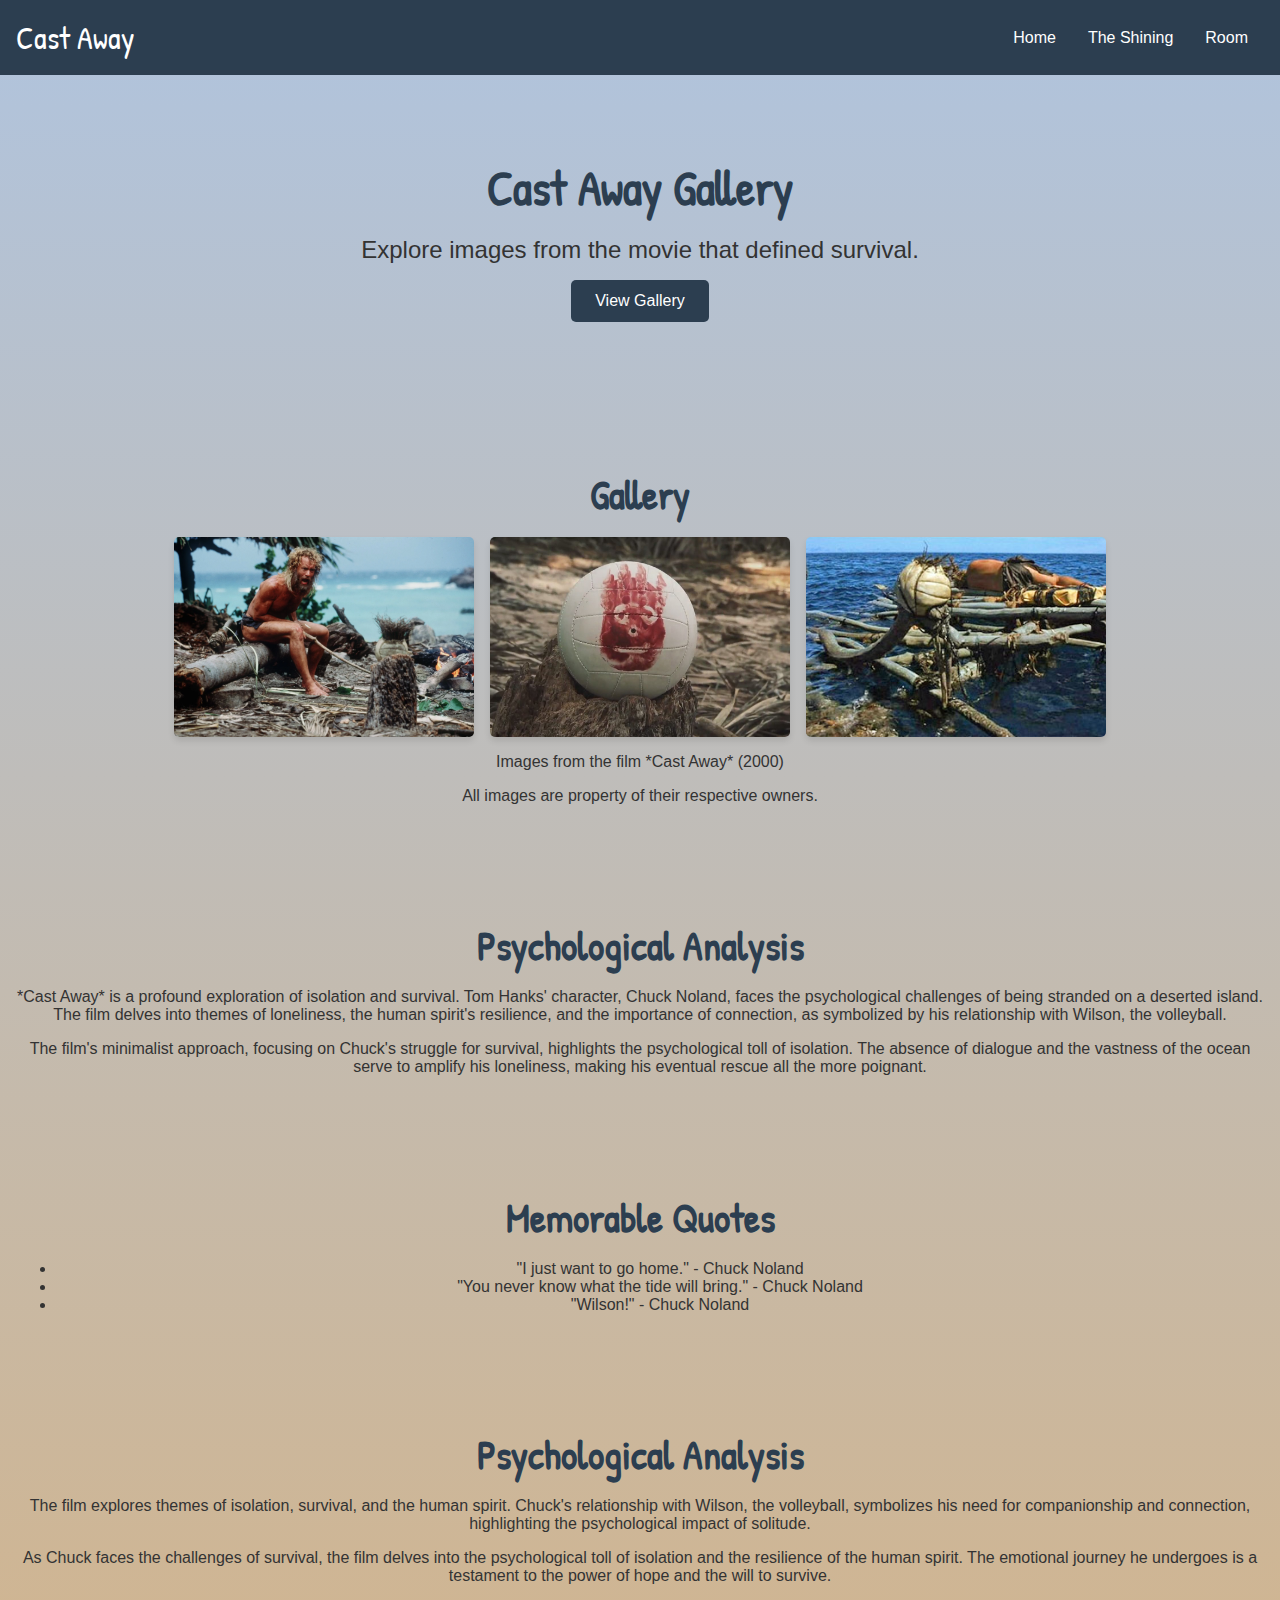
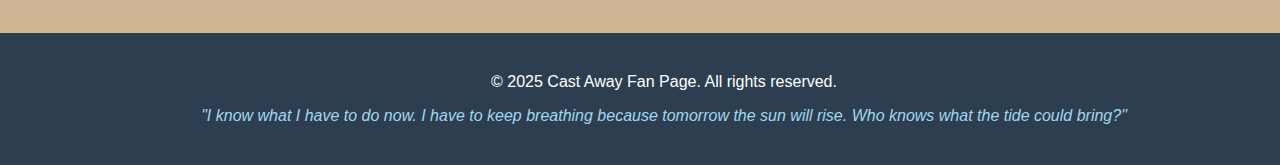
<file: castaway.html>
<!--Castaways Page-->

<!DOCTYPE html>
<html lang="en">
<head>
    <meta charset="UTF-8">
    <meta name="viewport" content="width=device-width, initial-scale=1.0">
    <title>Cast Away Gallery</title>
    <link rel="stylesheet" href="castaway-styles.css">
    <link href="https://fonts.googleapis.com/css2?family=Patrick+Hand&display=swap" rel="stylesheet">
</head>
<body>
    <nav>
        <div class="logo">Cast Away</div>
        <ul>
            <li><a href="index.html">Home</a></li>
            <li><a href="ts.html">The Shining</a></li>
            <li><a href="room.html">Room</a></li>
        </ul>
    </nav>

    <div class="hero">
        <h1>Cast Away Gallery</h1>
        <p>Explore images from the movie that defined survival.</p>
        <a href="#gallery" class="btn">View Gallery</a>
    </div>

    <section id="gallery">
        <h2>Gallery</h2>
        <div class="gallery">
            <div class="gallery-item">
                <img src="images/castaway1.jpg" alt="Chuck Noland on the island">
                <p class="caption">Chuck Noland on the island</p>
            </div>
            <div class="gallery-item">
                <img src="images/castaway2.jpg" alt="Wilson the volleyball">
                <p class="caption">Wilson the volleyball</p>
            </div>
            <div class="gallery-item">
                <img src="images/castaway3.jpg" alt="The raft escape">
                <p class="caption">The raft escape</p>
            </div>
        </div>

        <p class="gallery-note">Images from the film *Cast Away* (2000)</p>


        <p class="gallery-note">All images are property of their respective owners.</p>
    </section>

    <section id="analysis">
        <h2>Psychological Analysis</h2>
        <p>*Cast Away* is a profound exploration of isolation and survival. Tom Hanks' character, Chuck Noland, faces the psychological challenges of being stranded on a deserted island. The film delves into themes of loneliness, the human spirit's resilience, and the importance of connection, as symbolized by his relationship with Wilson, the volleyball.</p>
        <p>The film's minimalist approach, focusing on Chuck's struggle for survival, highlights the psychological toll of isolation. The absence of dialogue and the vastness of the ocean serve to amplify his loneliness, making his eventual rescue all the more poignant.</p>
    </section>

    

    <section id="quotes">
        <h2>Memorable Quotes</h2>
        <ul class="quotes-list">
            <li>"I just want to go home." - Chuck Noland</li>
            <li>"You never know what the tide will bring." - Chuck Noland</li>
            <li>"Wilson!" - Chuck Noland</li>
        </ul>
    </section>

    <section id="analysis">
        <h2>Psychological Analysis</h2>
        <p>The film explores themes of isolation, survival, and the human spirit. Chuck's relationship with Wilson, the volleyball, symbolizes his need for companionship and connection, highlighting the psychological impact of solitude.</p>
        <p>As Chuck faces the challenges of survival, the film delves into the psychological toll of isolation and the resilience of the human spirit. The emotional journey he undergoes is a testament to the power of hope and the will to survive.</p> 
    </section>

    <footer>
        <p>&copy; 2025 Cast Away Fan Page. All rights reserved.</p>
        <p class="footer-quote">"I know what I have to do now. I have to keep breathing because tomorrow the sun will rise. Who knows what the tide could bring?"</p>
    </footer>
</body>
</html>
</file>
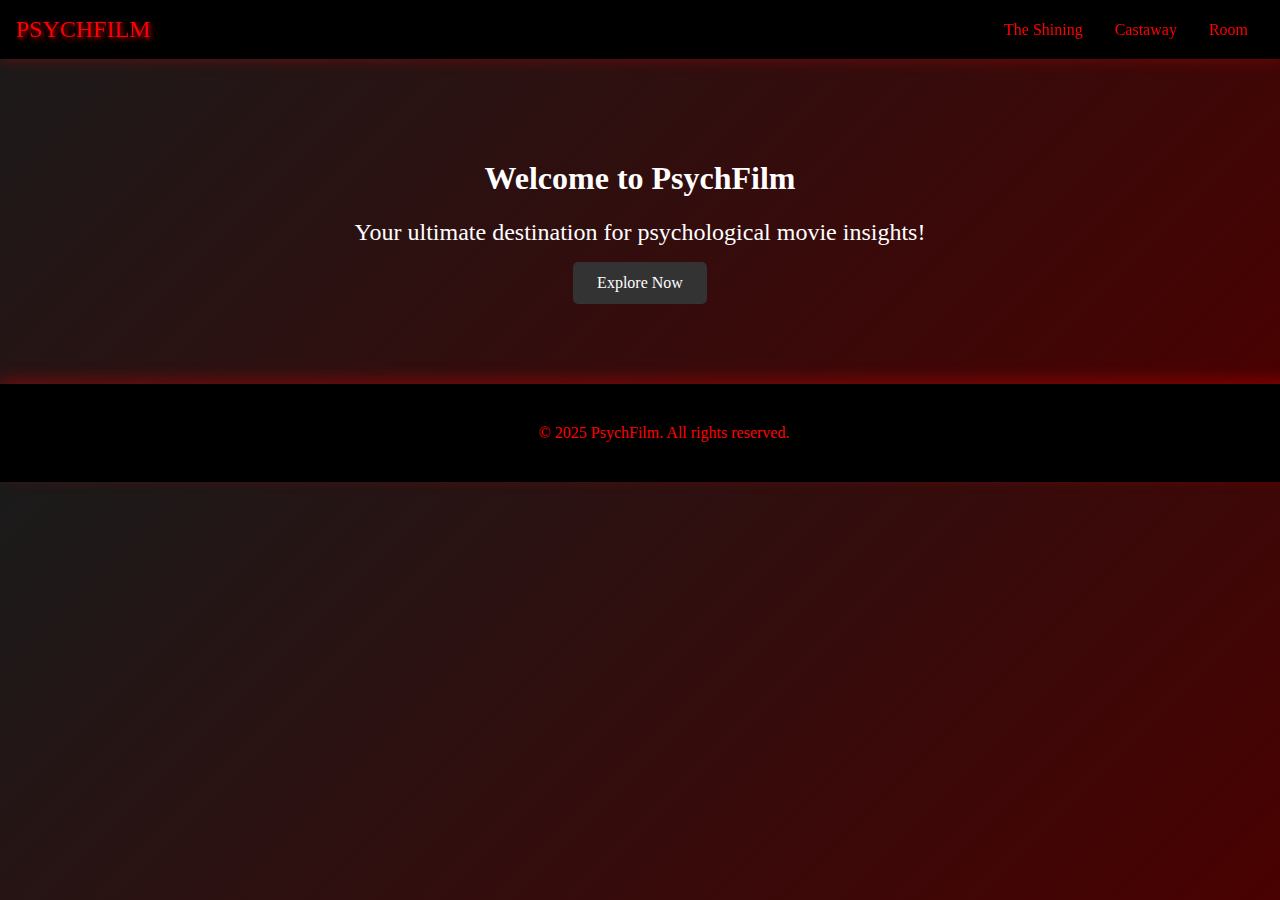
<file: index(OG).html>
<!--Home-->
<!DOCTYPE html>
<html lang="en">
<head>
    <meta charset="UTF-8">
    <meta name="viewport" content="width=device-width, initial-scale=1.0">
    <title>PsychFilm</title>
    <link rel="stylesheet" href="styles.css">
</head>
<body>
    <nav>
        <div class="logo">PsychFilm</div>
        <ul>
            <li><a href="ts.html">The Shining</a></li>
            <li><a href="castaway.html">Castaway</a></li>
            <li><a href="room.html">Room</a></li>
        </ul>
    </nav>

    <div class="hero">
        <h1>Welcome to PsychFilm</h1>
        <p>Your ultimate destination for psychological movie insights!</p>
        <a href="#explore" class="btn">Explore Now</a>
    </div>

    <footer>
        <p>&copy; 2025 PsychFilm. All rights reserved.</p>
    </footer>
</body>
</html>
</file>
<file: castaway-styles.css>
body {
    margin: 0;
    font-family: Arial, sans-serif;
    background: linear-gradient(to bottom, #b0c4de, #d2b48c);
    color: #333;
    overflow-x: hidden;
}

nav {
    background-color: #2c3e50;
    color: white;
    padding: 1rem;
    display: flex;
    justify-content: space-between;
    align-items: center;
    position: sticky;
    top: 0;
    z-index: 1000;
}

nav .logo {
    font-family: 'Patrick Hand', cursive;
    font-size: 2rem;
}

nav ul {
    list-style: none;
    display: flex;
    margin: 0;
    padding: 0;
}

nav ul li {
    margin: 0 1rem;
}

nav ul li a {
    text-decoration: none;
    color: white;
    transition: color 0.3s ease;
}

nav ul li a:hover {
    color: #a0d8ef;
}

.hero {
    text-align: center;
    padding: 5rem 1rem;
}

.hero h1 {
    font-family: 'Patrick Hand', cursive;
    font-size: 3rem;
    margin: 0;
    color: #2c3e50;
}

.hero p {
    font-size: 1.5rem;
    margin: 1rem 0;
    color: #333;
}

.btn {
    display: inline-block;
    padding: 0.75rem 1.5rem;
    background-color: #2c3e50;
    color: white;
    text-decoration: none;
    border-radius: 5px;
    transition: background-color 0.3s ease, transform 0.2s ease;
}

.btn:hover {
    background-color: #a0d8ef;
    transform: scale(1.05);
}

section {
    padding: 2rem 1rem;
    text-align: center;
}

section h2 {
    font-family: 'Patrick Hand', cursive;
    font-size: 2.5rem;
    margin-bottom: 1rem;
    color: #2c3e50;
}

.gallery {
    display: flex;
    justify-content: center;
    gap: 1rem;
    flex-wrap: wrap;
    margin-top: 1rem;
}

.gallery-item {
    position: relative;
    width: 300px;
    height: 200px;
    overflow: hidden;
    border-radius: 5px;
    box-shadow: 0 4px 6px rgba(0, 0, 0, 0.1);
    animation: fadeIn 1s ease-in-out;
}

.gallery-item img {
    width: 100%;
    height: 100%;
    object-fit: cover;
    transition: transform 0.3s ease;
}

.gallery-item:hover img {
    transform: scale(1.1);
}

.caption {
    position: absolute;
    bottom: 0;
    left: 0;
    width: 100%;
    background: rgba(0, 0, 0, 0.7);
    color: white;
    padding: 0.5rem;
    text-align: center;
    opacity: 0;
    transition: opacity 0.3s ease;
}

.gallery-item:hover .caption {
    opacity: 1;
}

@keyframes fadeIn {
    from {
        opacity: 0;
        transform: translateY(20px);
    }
    to {
        opacity: 1;
        transform: translateY(0);
    }
}

footer {
    text-align: center;
    padding: 1.5rem;
    background-color: #2c3e50;
    color: white;
    width: 100%;
    position: relative;
}

.footer-quote {
    font-style: italic;
    color: #a0d8ef;
    margin-top: 1rem;
}

@media (max-width: 768px) {
    .gallery-item {
        width: 100%;
        height: auto;
    }
}
</file>
<file: styles.css>
body {
    margin: 0;
    font-family: Arial, sans-serif;
    background: linear-gradient(135deg, #ff9a9e, #fad0c4);
    color: #333;
    overflow-x: hidden;
}

nav {
    background-color: #333;
    color: white;
    padding: 1rem;
    display: flex;
    justify-content: space-between;
    align-items: center;
    position: sticky;
    top: 0;
    z-index: 1000;
}

nav ul {
    list-style: none;
    display: flex;
    margin: 0;
    padding: 0;
}

nav ul li {
    margin: 0 1rem;
}

nav ul li a {
    text-decoration: none;
    color: white;
    transition: color 0.3s ease;
}

nav ul li a:hover {
    color: #ff9a9e;
}

.hero {
    text-align: center;
    padding: 5rem 1rem;
    animation: fadeIn 2s ease-in-out;
}

hero h1 {
    font-size: 3rem;
    margin: 0;
    color: #333;
}

.hero p {
    font-size: 1.5rem;
    margin: 1rem 0;
}

.btn {
    display: inline-block;
    padding: 0.75rem 1.5rem;
    background-color: #333;
    color: white;
    text-decoration: none;
    border-radius: 5px;
    transition: background-color 0.3s ease, transform 0.2s ease;
}

.btn:hover {
    background-color: #ff9a9e;
    transform: scale(1.05);
}

@keyframes fadeIn {
    from {
        opacity: 0;
        transform: translateY(-20px);
    }
    to {
        opacity: 1;
        transform: translateY(0);
    }
}

footer {
    text-align: center;
    padding: 1rem;
    background-color: #333;
    color: white;
    position: fixed;
    bottom: 0;
    width: 100%;
}

section {
    padding: 2rem 1rem;
    text-align: center;
}

section h2 {
    font-size: 2rem;
    margin-bottom: 1rem;
    color: #333;
}

section p, section ul {
    font-size: 1.2rem;
    line-height: 1.6;
    margin: 0 auto;
    max-width: 800px;
}

.gallery {
    display: flex;
    justify-content: center;
    gap: 1rem;
    flex-wrap: wrap;
    margin-top: 1rem;
}

.gallery img {
    width: 300px;
    height: auto;
    border-radius: 5px;
    box-shadow: 0 4px 6px rgba(0, 0, 0, 0.1);
    filter: grayscale(50%);
    transition: filter 0.3s ease, transform 0.3s ease;
}

.gallery img:hover {
    filter: grayscale(0%);
    transform: scale(1.1);
}

/* Horror-themed hero section */
.horror-hero {
    background: url('images/overlook-hotel-dark.jpg') no-repeat center center/cover;
    color: #fff;
    text-shadow: 2px 2px 5px rgba(0, 0, 0, 0.8);
    padding: 5rem 1rem;
}

.horror-hero h1 {
    font-size: 3.5rem;
    font-family: 'Creepster', cursive; /* Use a horror-themed font */
}

.horror-hero p {
    font-size: 1.5rem;
    margin: 1rem 0;
}

.horror-btn {
    background-color: #ff0000;
    color: #fff;
    border: 2px solid #fff;
    transition: background-color 0.3s ease, transform 0.2s ease;
}

.horror-btn:hover {
    background-color: #8b0000;
    transform: scale(1.1);
}

/* Footer quote */
.footer-quote {
    font-style: italic;
    color: #ff0000;
    margin-top: 1rem;
}
body {
    margin: 0;
    font-family: 'Creepster', cursive; /* Horror-themed font */
    background: linear-gradient(135deg, #1a1a1a, #4b0000); /* Dark, blood-red gradient */
    color: #fff; /* White text for contrast */
    overflow-x: hidden;
}

nav {
    background-color: #000; /* Pitch black */
    color: #ff0000; /* Blood red */
    padding: 1rem;
    display: flex;
    justify-content: space-between;
    align-items: center;
    position: sticky;
    top: 0;
    z-index: 1000;
    box-shadow: 0 0 15px rgba(255, 0, 0, 0.3); /* Glowing red shadow */
}

nav .logo {
    font-size: 1.5rem;
    text-transform: uppercase;
    text-shadow: 2px 2px 5px rgba(255, 0, 0, 0.8);
}

nav ul {
    list-style: none;
    display: flex;
    margin: 0;
    padding: 0;
}

nav ul li {
    margin: 0 1rem;
}

nav ul li a {
    text-decoration: none;
    color: #ff0000; /* Blood red */
    transition: color 0.3s ease, text-shadow 0.3s ease;
}

nav ul li a:hover {
    color: #fff;
    text-shadow: 0 0 10px #ff0000; /* Glowing red effect */
}

.horror-hero {
    background: url('images/overlook-hotel-dark.jpg') no-repeat center center/cover;
    color: #fff;
    text-shadow: 3px 3px 6px rgba(0, 0, 0, 0.9);
    padding: 6rem 1rem;
    text-align: center;
    animation: flicker 5s infinite; /* Flickering effect */
}

.horror-hero h1 {
    font-size: 4rem;
    margin: 0;
    letter-spacing: 2px;
    text-transform: uppercase;
}

.horror-hero p {
    font-size: 1.8rem;
    margin: 1rem 0;
    font-family: 'Arial', sans-serif; /* Slightly less creepy for readability */
}

.horror-btn {
    display: inline-block;
    padding: 1rem 2rem;
    background-color: #ff0000; /* Blood red */
    color: #fff;
    text-decoration: none;
    border: 2px solid #fff;
    border-radius: 5px;
    font-size: 1.2rem;
    transition: background-color 0.3s ease, transform 0.2s ease, box-shadow 0.3s ease;
}

.horror-btn:hover {
    background-color: #8b0000; /* Darker red */
    transform: scale(1.1);
    box-shadow: 0 0 15px rgba(255, 0, 0, 0.7); /* Glowing red shadow */
}

@keyframes flicker {
    0%, 100% { opacity: 1; }
    50% { opacity: 0.8; }
}

section {
    padding: 3rem 1rem;
    text-align: center;
    background: rgba(0, 0, 0, 0.7); /* Semi-transparent black */
    margin: 1rem 0;
    border: 1px solid #ff0000; /* Red border */
}

section h2 {
    font-size: 2.5rem;
    margin-bottom: 1rem;
    color: #ff0000; /* Blood red */
    text-shadow: 2px 2px 5px rgba(0, 0, 0, 0.8);
}

section p, section ul {
    font-size: 1.3rem;
    line-height: 1.8;
    margin: 0 auto;
    max-width: 800px;
    font-family: 'Arial', sans-serif;
    color: #ddd; /* Slightly off-white for ghostly effect */
}

.gallery {
    display: flex;
    justify-content: center;
    gap: 1rem;
    flex-wrap: wrap;
    margin-top: 1rem;
}

.gallery img {
    width: 300px;
    height: auto;
    border-radius: 5px;
    border: 2px solid #ff0000; /* Red border */
    filter: brightness(70%) sepia(20%); /* Desaturated, eerie tone */
    transition: filter 0.3s ease, transform 0.3s ease, box-shadow 0.3s ease;
}

.gallery img:hover {
    filter: brightness(100%) sepia(0%);
    transform: scale(1.1);
    box-shadow: 0 0 20px rgba(255, 0, 0, 0.5); /* Red glow */
}

footer {
    text-align: center;
    padding: 1.5rem;
    background-color: #000;
    color: #ff0000; /* Blood red */
    width: 100%;
    position: relative;
    box-shadow: 0 -5px 15px rgba(255, 0, 0, 0.3);
}

.footer-quote {
    font-style: italic;
    color: #fff;
    margin-top: 1rem;
    text-shadow: 1px 1px 3px rgba(255, 0, 0, 0.8);
}

/* Responsive design */
@media (max-width: 768px) {
    .horror-hero h1 {
        font-size: 2.5rem;
    }
    .horror-hero p {
        font-size: 1.2rem;
    }
    .gallery img {
        width: 250px;
    }
}

.featured-grid img {
    width: 300px; /* Set a consistent width */
    height: 200px; /* Set a consistent height */
    object-fit: cover; /* Ensure the image scales properly without distortion */
    border-radius: 5px; /* Optional: Add rounded corners for a polished look */
    box-shadow: 0 4px 6px rgba(0, 0, 0, 0.1); /* Optional: Add a subtle shadow */
}
</file>
